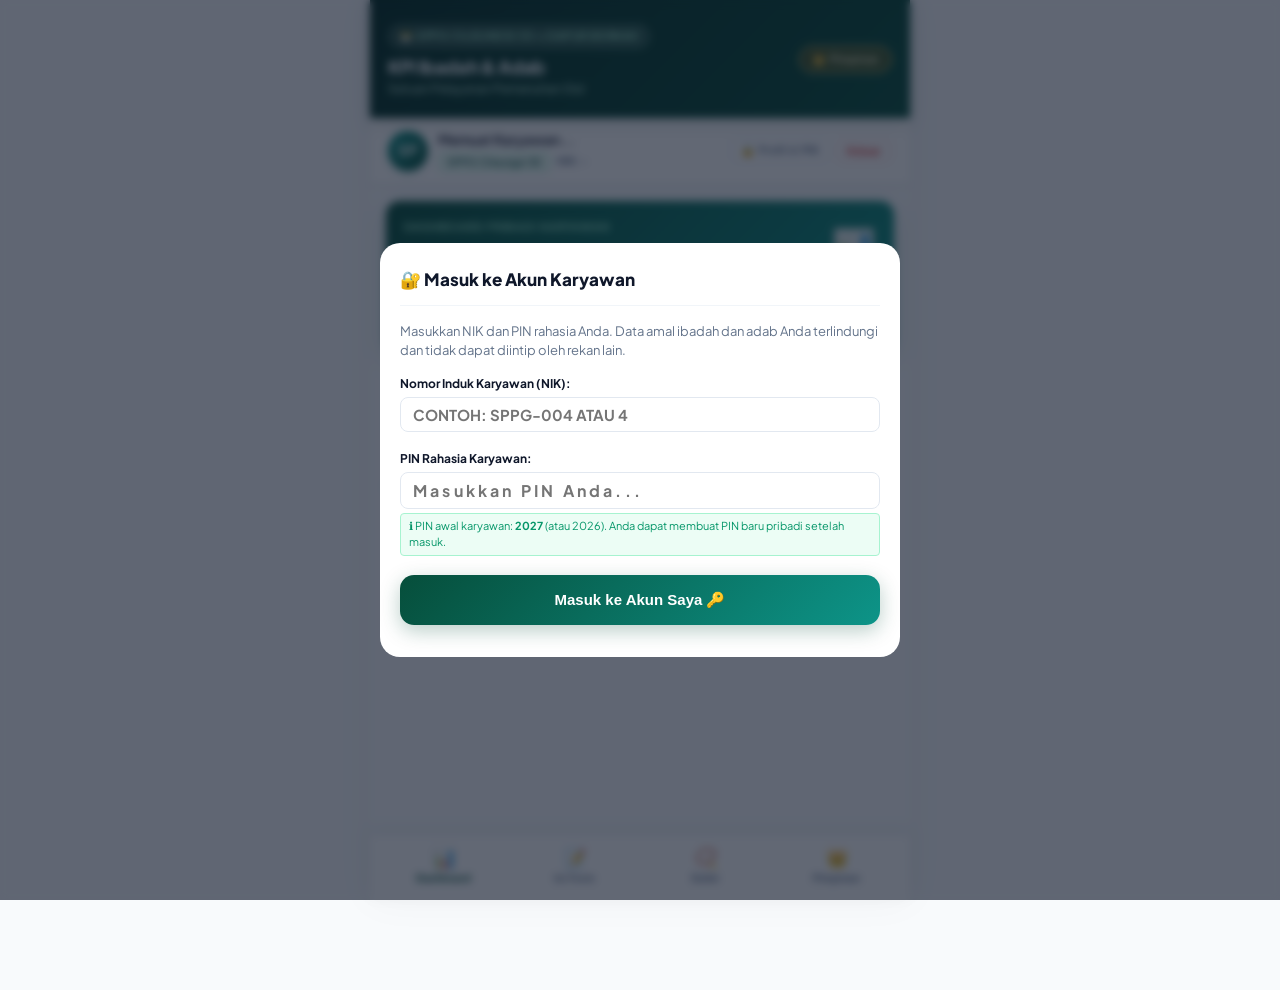
<file: index.html>
<!DOCTYPE html>
<html lang="id">
<head>
  <meta charset="UTF-8">
  <meta name="viewport" content="width=device-width, initial-scale=1.0, maximum-scale=1.0, user-scalable=no">
  <title>KPI Ibadah & Adab Kerja — SPPG Cileungsi 30</title>
  
  <!-- Meta SEO & PWA -->
  <meta name="description" content="Aplikasi Pencatatan Mutaba'ah KPI Ibadah dan Adab Kerja Harian Karyawan Satuan Pelayanan Pemenuhan Gizi (SPPG) Cileungsi 30.">
  <meta name="theme-color" content="#064E3B">
  <link rel="manifest" href="manifest.json">
  <link rel="apple-touch-icon" href="icons/apple-touch-icon.png">
  <link rel="icon" type="image/png" sizes="192x192" href="icons/icon-192.png">
  <meta name="apple-mobile-web-app-capable" content="yes">
  <meta name="apple-mobile-web-app-status-bar-style" content="black-translucent">
  <meta name="apple-mobile-web-app-title" content="SPPG 30">
  
  <!-- Google Fonts: Plus Jakarta Sans & Amiri -->
  <link rel="preconnect" href="https://fonts.googleapis.com">
  <link rel="preconnect" href="https://fonts.gstatic.com" crossorigin>
  <link href="https://fonts.googleapis.com/css2?family=Amiri:ital,wght@0,400;0,700;1,400&family=Plus+Jakarta+Sans:wght@400;500;600;700;800&display=swap" rel="stylesheet">
  
  <!-- Stylesheet -->
  <link rel="stylesheet" href="css/style.css?v=20260914">
</head>
<body>

  <!-- Confetti Celebration Canvas -->
  <canvas id="confettiCanvas"></canvas>

  <div class="app-container">

    <!-- ── 1. HEADER ── -->
    <header class="app-header">
      <div class="header-top">
        <div>
          <div class="brand-badge">🥗 SPPG Cileungsi 30 • Dapur Berkah</div>
          <h1 class="brand-title">KPI Ibadah &amp; Adab</h1>
          <p class="brand-subtitle">Satuan Pelayanan Pemenuhan Gizi</p>
        </div>
        <button type="button" class="btn-owner-portal-shortcut" id="btnOwnerPortalTop" onclick="openOwnerPinModal()">
          <span>👑 Pimpinan</span>
        </button>
      </div>
    </header>

    <!-- ── 2. USER IDENTITY STRIP ── -->
    <div class="user-identity-strip">
      <div class="user-meta-info" onclick="openProfileModal()" style="cursor:pointer" title="Klik untuk lihat profil & ganti PIN">
        <div class="user-avatar-circle" id="userAvatarInitial">SP</div>
        <div>
          <div class="user-name-text" id="userNameDisplay">Memuat Karyawan...</div>
          <div style="display:flex;align-items:center;gap:6px;margin-top:2px">
            <span class="user-divisi-badge" id="userDivisiDisplay">SPPG Cileungsi 30</span>
            <span style="font-size:11px;color:#64748B;font-weight:700">NIK: <span id="userNikDisplay">-</span></span>
          </div>
        </div>
      </div>
      <div style="display:flex;align-items:center;gap:6px">
        <button type="button" class="btn-switch-nik" id="btnOpenProfile" onclick="openProfileModal()">
          <span>🔒 Profil &amp; PIN</span>
        </button>
        <button type="button" class="btn-switch-nik" id="btnLogoutKaryawan" onclick="logoutKaryawan()" style="color:#DC2626;border-color:#FECACA" title="Kunci akun saat meninggalkan perangkat">
          <span>Keluar</span>
        </button>
      </div>
    </div>

    <!-- ── VIEW 1: FORM INPUT MUTABA'AH HARI INI ── -->
    <main id="viewFormSection" style="display:none">
      
      <!-- Top Return to Dashboard Action Bar -->
      <div style="display:flex;align-items:center;justify-content:space-between;margin-bottom:12px;padding:0 2px">
        <button type="button" onclick="switchTab('dashboard')" style="background:#F1F5F9;border:1px solid #CBD5E1;color:#1E293B;padding:7px 14px;border-radius:8px;font-size:12px;font-weight:700;display:flex;align-items:center;gap:6px;cursor:pointer">
          <span>← Kembali ke Dashboard</span>
        </button>
        <span style="font-size:11.5px;color:#64748B;font-weight:600">📝 Form Pengisian</span>
      </div>

      <!-- Date Selector Bar -->
      <div class="date-selector-bar">
        <div class="date-label-wrapper">
          <label for="inputTanggalKpi" style="font-size:12px;font-weight:700;color:#475569">Tanggal:</label>
          <input type="date" id="inputTanggalKpi" class="date-input-styled">
        </div>
        <button type="button" class="btn-today-pill" id="btnSetToday">Hari Ini 📅</button>
      </div>

      <!-- Score Summary Dial Card -->
      <div class="score-summary-card">
        <div>
          <div class="score-title-sub">Indeks Capaian Hari Ini</div>
          <div class="score-grade-text" id="scoreGradeText">Belum Diisi ✍️</div>
          <div class="score-desc-text" id="scoreDescText">Silakan checklist amalan dan adab yang telah Anda amalkan hari ini.</div>
        </div>
        <div class="score-circle-wrapper">
          <svg class="score-circle-svg" viewBox="0 0 70 70">
            <circle class="score-circle-bg" cx="35" cy="35" r="30"></circle>
            <circle class="score-circle-progress" id="scoreCircleSvgProgress" cx="35" cy="35" r="30" style="stroke-dashoffset: 188.5;"></circle>
          </svg>
          <div class="score-circle-value" id="scorePercentageValue">0%</div>
        </div>
      </div>

      <!-- Form Content Areas -->
      <div class="form-content-area">

        <!-- SECTION 1: SHALAT FARDHU 5 WAKTU -->
        <section class="section-box">
          <div class="section-header">
            <div class="section-title-group">
              <div class="section-icon-badge">🕌</div>
              <div>
                <h2 class="section-title">Shalat Fardhu 5 Waktu</h2>
                <p class="section-subtitle">Pilih pelaksanaan shalat fardhu Anda</p>
              </div>
            </div>
            <span class="section-badge">Bobot 40%</span>
          </div>

          <div class="shalat-list">
            
            <!-- Subuh -->
            <div class="shalat-row-card">
              <div class="shalat-row-top">
                <span class="shalat-name">🌅 Subuh</span>
                <span class="shalat-status-indicator">Pilih Status:</span>
              </div>
              <div class="segmented-shalat-group" data-waktu="subuh">
                <div class="segment-btn" data-val="masjid">
                  <span>Masjid</span>
                  <span class="sub">+100</span>
                </div>
                <div class="segment-btn" data-val="jamaah">
                  <span>Jamaah</span>
                  <span class="sub">+85</span>
                </div>
                <div class="segment-btn" data-val="munfarid">
                  <span>Sendiri</span>
                  <span class="sub">+65</span>
                </div>
                <div class="segment-btn" data-val="udzur">
                  <span>Udzur</span>
                  <span class="sub">Haid/Sakit</span>
                </div>
              </div>
            </div>

            <!-- Dzuhur -->
            <div class="shalat-row-card">
              <div class="shalat-row-top">
                <span class="shalat-name">☀️ Dzuhur</span>
                <span class="shalat-status-indicator">Pilih Status:</span>
              </div>
              <div class="segmented-shalat-group" data-waktu="dzuhur">
                <div class="segment-btn" data-val="masjid">
                  <span>Masjid</span>
                  <span class="sub">+100</span>
                </div>
                <div class="segment-btn" data-val="jamaah">
                  <span>Jamaah</span>
                  <span class="sub">+85</span>
                </div>
                <div class="segment-btn" data-val="munfarid">
                  <span>Sendiri</span>
                  <span class="sub">+65</span>
                </div>
                <div class="segment-btn" data-val="udzur">
                  <span>Udzur</span>
                  <span class="sub">Haid/Sakit</span>
                </div>
              </div>
            </div>

            <!-- Ashar -->
            <div class="shalat-row-card">
              <div class="shalat-row-top">
                <span class="shalat-name">🌤️ Ashar</span>
                <span class="shalat-status-indicator">Pilih Status:</span>
              </div>
              <div class="segmented-shalat-group" data-waktu="ashar">
                <div class="segment-btn" data-val="masjid">
                  <span>Masjid</span>
                  <span class="sub">+100</span>
                </div>
                <div class="segment-btn" data-val="jamaah">
                  <span>Jamaah</span>
                  <span class="sub">+85</span>
                </div>
                <div class="segment-btn" data-val="munfarid">
                  <span>Sendiri</span>
                  <span class="sub">+65</span>
                </div>
                <div class="segment-btn" data-val="udzur">
                  <span>Udzur</span>
                  <span class="sub">Haid/Sakit</span>
                </div>
              </div>
            </div>

            <!-- Maghrib -->
            <div class="shalat-row-card">
              <div class="shalat-row-top">
                <span class="shalat-name">🌇 Maghrib</span>
                <span class="shalat-status-indicator">Pilih Status:</span>
              </div>
              <div class="segmented-shalat-group" data-waktu="maghrib">
                <div class="segment-btn" data-val="masjid">
                  <span>Masjid</span>
                  <span class="sub">+100</span>
                </div>
                <div class="segment-btn" data-val="jamaah">
                  <span>Jamaah</span>
                  <span class="sub">+85</span>
                </div>
                <div class="segment-btn" data-val="munfarid">
                  <span>Sendiri</span>
                  <span class="sub">+65</span>
                </div>
                <div class="segment-btn" data-val="udzur">
                  <span>Udzur</span>
                  <span class="sub">Haid/Sakit</span>
                </div>
              </div>
            </div>

            <!-- Isya -->
            <div class="shalat-row-card">
              <div class="shalat-row-top">
                <span class="shalat-name">🌙 Isya</span>
                <span class="shalat-status-indicator">Pilih Status:</span>
              </div>
              <div class="segmented-shalat-group" data-waktu="isya">
                <div class="segment-btn" data-val="masjid">
                  <span>Masjid</span>
                  <span class="sub">+100</span>
                </div>
                <div class="segment-btn" data-val="jamaah">
                  <span>Jamaah</span>
                  <span class="sub">+85</span>
                </div>
                <div class="segment-btn" data-val="munfarid">
                  <span>Sendiri</span>
                  <span class="sub">+65</span>
                </div>
                <div class="segment-btn" data-val="udzur">
                  <span>Udzur</span>
                  <span class="sub">Haid/Sakit</span>
                </div>
              </div>
            </div>

          </div>
        </section>

        <!-- SECTION 2: SHALAT SUNNAH -->
        <section class="section-box">
          <div class="section-header">
            <div class="section-title-group">
              <div class="section-icon-badge">✨</div>
              <div>
                <h2 class="section-title">Shalat Sunnah</h2>
                <p class="section-subtitle">Penyempurna amalan wajib harian</p>
              </div>
            </div>
            <span class="section-badge">Sunnah Muakkadah</span>
          </div>

          <div class="checklist-group">
            <div class="check-item-card sunnah-check-card" data-field="rawatib">
              <div class="custom-checkbox">✓</div>
              <div class="check-item-content">
                <div class="check-item-title">Shalat Sunnah Rawatib</div>
                <div class="check-item-desc">Qobliyah &amp; Ba'diyah (Dzuhur, Ashar, Maghrib, Isya, Subuh)</div>
              </div>
              <span class="check-item-points">+5</span>
            </div>

            <div class="check-item-card sunnah-check-card" data-field="dhuha">
              <div class="custom-checkbox">✓</div>
              <div class="check-item-content">
                <div class="check-item-title">Shalat Dhuha</div>
                <div class="check-item-desc">Minimal 2 rakaat di waktu pagi sebelum jam sibuk dapur</div>
              </div>
              <span class="check-item-points">+5</span>
            </div>

            <div class="check-item-card sunnah-check-card" data-field="tahajud">
              <div class="custom-checkbox">✓</div>
              <div class="check-item-content">
                <div class="check-item-title">Tahajud / Qiyamul Lail &amp; Witir</div>
                <div class="check-item-desc">Ibadah malam hari mengetuk pintu rahmat dan keberkahan</div>
              </div>
              <span class="check-item-points">+6</span>
            </div>
          </div>
        </section>

        <!-- SECTION 3: TILAWAH & DZIKIR SUNNAH -->
        <section class="section-box">
          <div class="section-header">
            <div class="section-title-group">
              <div class="section-icon-badge">📖</div>
              <div>
                <h2 class="section-title">Tilawah, Dzikir &amp; Sedekah</h2>
                <p class="section-subtitle">Dzikir pagi sore sesuai sunnah &amp; sedekah</p>
              </div>
            </div>
            <span class="section-badge">Ruhaniyah</span>
          </div>

          <!-- Tilawah & Puasa Row -->
          <div class="input-row-grid" style="margin-bottom:14px">
            <div class="input-field-block">
              <label class="input-field-label">📖 Tilawah Quran:</label>
              <div class="input-stepper-box">
                <button type="button" class="btn-stepper" id="btnTilawahMinus">−</button>
                <input type="number" id="tilawahValue" class="input-stepper-value" value="0" min="0">
                <button type="button" class="btn-stepper" id="btnTilawahPlus">+</button>
              </div>
              <span class="input-field-desc">Lembar / Halaman</span>
            </div>

            <div class="input-field-block">
              <label class="input-field-label">🌙 Ibadah Puasa:</label>
              <select id="selectPuasa" class="select-styled">
                <option value="Tidak Puasa">Tidak Puasa</option>
                <option value="Sunnah Senin-Kamis">Puasa Senin-Kamis</option>
                <option value="Puasa Daud">Puasa Daud</option>
                <option value="Ayyamul Bidh">Ayyamul Bidh</option>
                <option value="Puasa Wajib">Puasa Wajib (Ramadhan/Qadha)</option>
              </select>
              <span class="input-field-desc">Kondisi harian</span>
            </div>
          </div>

          <div class="checklist-group">
            <!-- Dzikir Pagi -->
            <div class="check-item-card dzikir-check-card" data-field="pagi">
              <div class="custom-checkbox">✓</div>
              <div class="check-item-content">
                <div class="check-item-title">📿 Dzikir Pagi (Sesuai Sunnah)</div>
                <div class="check-item-desc">Dibaca ba'da Subuh hingga terbit fajar/dhuha</div>
              </div>
              <span class="check-item-points">+3</span>
            </div>

            <!-- Dzikir Sore -->
            <div class="check-item-card dzikir-check-card" data-field="sore">
              <div class="custom-checkbox">✓</div>
              <div class="check-item-content">
                <div class="check-item-title">📿 Dzikir Sore (Sesuai Sunnah)</div>
                <div class="check-item-desc">Dibaca ba'da Ashar hingga menjelang Maghrib</div>
              </div>
              <span class="check-item-points">+3</span>
            </div>

            <!-- Istighfar & Shalawat -->
            <div class="check-item-card dzikir-check-card" data-field="istighfar">
              <div class="custom-checkbox">✓</div>
              <div class="check-item-content">
                <div class="check-item-title">Istighfar &amp; Shalawat Harian</div>
                <div class="check-item-desc">Membasahi lisan dengan minimal 100x istighfar/shalawat</div>
              </div>
              <span class="check-item-points">+2</span>
            </div>

            <!-- Infaq Subuh -->
            <div class="check-item-card" id="checkInfaqSubuh">
              <div class="custom-checkbox">✓</div>
              <div class="check-item-content">
                <div class="check-item-title">Sedekah Subuh / Infaq Harian</div>
                <div class="check-item-desc">Menitipkan kebaikan harta untuk membuka pintu rezeki</div>
              </div>
              <span class="check-item-points">+2</span>
            </div>
          </div>

          <div style="margin-top:12px;text-align:center">
            <button type="button" onclick="openDzikirModal()" style="background:none;border:none;color:#0D9488;font-size:12px;font-weight:700;cursor:pointer;text-decoration:underline">
              📖 Klik di sini untuk panduan teks bacaan Dzikir Pagi &amp; Sore (Sesuai Sunnah)
            </button>
          </div>
        </section>

        <!-- SECTION 4: 8 ADAB WAJIB HARIAN DI LINGKUNGAN KERJA SPPG -->
        <section class="section-box">
          <div class="section-header">
            <div class="section-title-group">
              <div class="section-icon-badge">🤝</div>
              <div>
                <h2 class="section-title">8 Adab Wajib di Lingkungan Kerja</h2>
                <p class="section-subtitle">Kepatuhan adab &amp; etos kerja dapur SPPG Cileungsi 30</p>
              </div>
            </div>
            <span class="section-badge">Bobot 30%</span>
          </div>

          <div class="checklist-group">
            
            <!-- Adab 1: Basmalah & Hamdalah -->
            <div class="check-item-card adab-check-card" data-adab="basmalah">
              <div class="custom-checkbox">✓</div>
              <div class="check-item-content">
                <div class="check-item-title">1. Basmalah &amp; Niat Lillahi Ta'ala</div>
                <div class="check-item-desc">Memulai pekerjaan dapur/operasional dengan bismillah dan menutup dengan alhamdulillah.</div>
              </div>
              <span class="check-item-points">+4</span>
            </div>

            <!-- Adab 2: Thaharah & Higienitas -->
            <div class="check-item-card adab-check-card" data-adab="higienitas">
              <div class="custom-checkbox">✓</div>
              <div class="check-item-content">
                <div class="check-item-title">2. Thaharah &amp; Higienitas Dapur</div>
                <div class="check-item-desc">Menjaga wudhu, cuci tangan teratur, memakai apron, penutup kepala &amp; sarung tangan bersih.</div>
              </div>
              <span class="check-item-points">+4</span>
            </div>

            <!-- Adab 3: Menjaga Lisan -->
            <div class="check-item-card adab-check-card" data-adab="lisan">
              <div class="custom-checkbox">✓</div>
              <div class="check-item-content">
                <div class="check-item-title">3. Menjaga Lisan (Bebas Ghibah)</div>
                <div class="check-item-desc">Tidak membicarakan aib rekan, tidak mengumpat/berkata kasar, dan tidak berkeluh kesah.</div>
              </div>
              <span class="check-item-points">+4</span>
            </div>

            <!-- Adab 4: 5S Salam -->
            <div class="check-item-card adab-check-card" data-adab="salam">
              <div class="custom-checkbox">✓</div>
              <div class="check-item-content">
                <div class="check-item-title">4. Budaya 5S &amp; Tebar Salam</div>
                <div class="check-item-desc">Senyum, Salam, Sapa, Sopan, Santun saat bertemu rekan kerja, pimpinan, maupun tamu.</div>
              </div>
              <span class="check-item-points">+3</span>
            </div>

            <!-- Adab 5: Muamalah Lawan Jenis -->
            <div class="check-item-card adab-check-card" data-adab="muamalah">
              <div class="custom-checkbox">✓</div>
              <div class="check-item-content">
                <div class="check-item-title">5. Batasan Sopan dengan Lawan Jenis</div>
                <div class="check-item-desc">Menjaga pandangan (ghadul bashar), tutur kata profesional, dan tidak bercanda berlebihan.</div>
              </div>
              <span class="check-item-points">+4</span>
            </div>

            <!-- Adab 6: Amanah Waktu -->
            <div class="check-item-card adab-check-card" data-adab="waktu">
              <div class="custom-checkbox">✓</div>
              <div class="check-item-content">
                <div class="check-item-title">6. Amanah Waktu &amp; Kedisiplinan</div>
                <div class="check-item-desc">Tepat waktu saat mulai shift kerja masak/packing/distribusi, dan tertib saat jam istirahat.</div>
              </div>
              <span class="check-item-points">+4</span>
            </div>

            <!-- Adab 7: Amanah Bahan & Aset -->
            <div class="check-item-card adab-check-card" data-adab="aset">
              <div class="custom-checkbox">✓</div>
              <div class="check-item-content">
                <div class="check-item-title">7. Amanah Bahan Pangan &amp; Aset SPPG</div>
                <div class="check-item-desc">Jujur takaran porsi makanan, tidak tabdzir (membuang bahan), dan menjaga alat masak dengan baik.</div>
              </div>
              <span class="check-item-points">+4</span>
            </div>

            <!-- Adab 8: Ta'awun Kerja Tim -->
            <div class="check-item-card adab-check-card" data-adab="taawun">
              <div class="custom-checkbox">✓</div>
              <div class="check-item-content">
                <div class="check-item-title">8. Tolong-Menolong (Ta'awun)</div>
                <div class="check-item-desc">Sigap dan ikhlas membantu rekan satu tim saat persiapan bumbu, masak, atau packing padat.</div>
              </div>
              <span class="check-item-points">+3</span>
            </div>

          </div>
        </section>

        <!-- SECTION 5: CATATAN HARIAN -->
        <section class="section-box">
          <div class="section-header">
            <div class="section-title-group">
              <div class="section-icon-badge">📝</div>
              <div>
                <h2 class="section-title">Catatan Syukur / Evaluasi</h2>
                <p class="section-subtitle">Tuliskan doa atau hal positif hari ini (opsional)</p>
              </div>
            </div>
          </div>
          <textarea id="inputCatatanHarian" class="textarea-styled" placeholder="Tuliskan catatan kerja, target pribadi, atau doa harian di sini..."></textarea>
        </section>

        <!-- SUBMIT BUTTON ACTION -->
        <div class="submit-action-wrapper">
          <button type="button" class="btn-submit-mutabaah" id="btnSubmitMutabaah">
            <span>💾 Simpan Mutaba'ah Hari Ini ✓</span>
          </button>
          <div style="text-align:center;font-size:11.5px;color:#64748B;margin-top:8px">
            Otomatis terhubung ke Google Spreadsheet Database SPPG Cileungsi 30
          </div>
        </div>

      </div>
    </main>

    <!-- ── VIEW 2: DASHBOARD PRIBADI KARYAWAN & RIWAYAT MUTABA'AH ── -->
    <section id="viewHistorySection" style="display:block;padding:16px 16px 48px">
      <!-- Welcome Hero Banner -->
      <div style="background:linear-gradient(135deg, #064E3B, #0D9488);border-radius:14px;padding:18px;color:#fff;margin-bottom:16px;box-shadow:0 8px 24px rgba(6,78,59,0.18);position:relative;overflow:hidden">
        <div style="display:flex;align-items:flex-start;justify-content:space-between;margin-bottom:14px">
          <div>
            <div style="font-size:11px;color:#A7F3D0;text-transform:uppercase;letter-spacing:0.08em;font-weight:700">Dashboard Pribadi Karyawan</div>
            <div id="dashEmployeeName" style="font-size:18px;font-weight:800;margin-top:3px;line-height:1.2">-</div>
            <div id="dashEmployeeMeta" style="font-size:12px;color:#CCFBF1;margin-top:3px">SPPG Cileungsi 30</div>
          </div>
          <div style="font-size:36px;opacity:0.9">📊</div>
        </div>

        <!-- Tombol Aksi Utama: Mulai Isi Baru / Ubah Mutaba'ah Hari Ini -->
        <button type="button" id="btnDashActionForm" onclick="startNewOrEditForm()" style="width:100%;background:#F59E0B;color:#0F172A;border:none;padding:12px 16px;border-radius:10px;font-size:14px;font-weight:800;display:flex;align-items:center;justify-content:center;gap:8px;cursor:pointer;box-shadow:0 4px 12px rgba(245,158,11,0.3);transition:all 0.15s ease">
          <span id="dashActionBtnText">➕ Isi Mutaba'ah Hari Ini ✍️</span>
        </button>
      </div>

      <!-- Ringkasan Statistik 30 Hari -->
      <div style="display:grid;grid-template-columns:repeat(3,1fr);gap:10px;margin-bottom:18px">
        <div style="background:#fff;border:1px solid #E2E8F0;border-radius:10px;padding:12px 8px;text-align:center;box-shadow:0 1px 3px rgba(0,0,0,0.05)">
          <div style="font-size:11px;color:#64748B;font-weight:700">Rata-Rata Skor</div>
          <div id="dashAvgScore" style="font-size:17px;font-weight:800;color:#064E3B;margin-top:2px">0%</div>
        </div>
        <div style="background:#fff;border:1px solid #E2E8F0;border-radius:10px;padding:12px 8px;text-align:center;box-shadow:0 1px 3px rgba(0,0,0,0.05)">
          <div style="font-size:11px;color:#64748B;font-weight:700">Hari Terisi</div>
          <div id="dashTotalDays" style="font-size:17px;font-weight:800;color:#0D9488;margin-top:2px">0 Hari</div>
        </div>
        <div style="background:#fff;border:1px solid #E2E8F0;border-radius:10px;padding:12px 8px;text-align:center;box-shadow:0 1px 3px rgba(0,0,0,0.05)">
          <div style="font-size:11px;color:#64748B;font-weight:700">Predikat Terbaik</div>
          <div id="dashBestGrade" style="font-size:12px;font-weight:800;color:#B45309;margin-top:4px">-</div>
        </div>
      </div>

      <!-- Header Riwayat -->
      <div style="display:flex;align-items:center;justify-content:space-between;margin-bottom:12px">
        <div>
          <h2 style="font-size:15px;font-weight:800;color:#0F172A">📜 Catatan Mutaba'ah Saya</h2>
          <p style="font-size:11.5px;color:#64748B">Rekam jejak kepatuhan ibadah &amp; 8 adab kerja SPPG</p>
        </div>
      </div>

      <div id="historyItemsContainer">
        <!-- Riwayat dimuat lewat JavaScript -->
      </div>
    </section>

    <!-- ── BOTTOM NAVIGATION BAR ── -->
    <nav class="bottom-nav-bar">
      <button type="button" class="nav-tab-btn active" data-tab="dashboard" id="navTabDashboard">
        <span class="nav-icon">📊</span>
        <span>Dashboard</span>
      </button>
      <button type="button" class="nav-tab-btn" data-tab="form" id="navTabForm">
        <span class="nav-icon">📝</span>
        <span>Isi Form</span>
      </button>
      <button type="button" class="nav-tab-btn" data-tab="dzikir-sunnah">
        <span class="nav-icon">📿</span>
        <span>Dzikir</span>
      </button>
      <button type="button" class="nav-tab-btn" data-tab="portal-pimpinan">
        <span class="nav-icon">👑</span>
        <span>Pimpinan</span>
      </button>
    </nav>

  </div> <!-- End .app-container -->

  <!-- ── MODAL 1: LOGIN NIK & PIN KARYAWAN ── -->
  <div class="modal-overlay" id="nikSetupModal">
    <div class="modal-card">
      <div class="modal-header">
        <div class="modal-title">
          <span>🔐 Masuk ke Akun Karyawan</span>
        </div>
        <button type="button" class="btn-close-modal" id="btnCloseNikModal" onclick="closeNikModal()">✕</button>
      </div>
      <p style="font-size:13px;color:#64748B;margin-bottom:14px">
        Masukkan NIK dan PIN rahasia Anda. Data amal ibadah dan adab Anda terlindungi dan tidak dapat diintip oleh rekan lain.
      </p>
      
      <div style="display:grid;gap:13px">
        <div>
          <label style="display:block;font-size:12px;font-weight:700;color:#0F172A;margin-bottom:4px">Nomor Induk Karyawan (NIK):</label>
          <input type="text" id="modalNikInput" placeholder="Contoh: SPPG-004 atau 4" class="date-input-styled" style="width:100%;font-size:15px;text-transform:uppercase" autofocus>
          <div id="modalLookupStatus" style="margin-top:5px;font-size:12px"></div>
        </div>

        <div>
          <label style="display:block;font-size:12px;font-weight:700;color:#0F172A;margin-bottom:4px">PIN Rahasia Karyawan:</label>
          <input type="password" id="modalPinInput" maxlength="8" placeholder="Masukkan PIN Anda..." class="date-input-styled" style="width:100%;font-size:16px;letter-spacing:0.2em">
          <div style="font-size:11px;color:#059669;margin-top:4px;background:#ECFDF5;padding:4px 8px;border-radius:4px;border:1px solid #A7F3D0">
            ℹ️ PIN awal karyawan: <strong>2027</strong> (atau 2026). Anda dapat membuat PIN baru pribadi setelah masuk.
          </div>
        </div>

        <div id="modalNewEmployeeFields" style="display:none;background:#F8FAFC;padding:10px;border-radius:8px;border:1px solid #E2E8F0;margin-top:4px">
          <div style="margin-bottom:8px">
            <label style="display:block;font-size:11.5px;font-weight:700;color:#0F172A;margin-bottom:3px">Nama Lengkap Karyawan Baru:</label>
            <input type="text" id="modalNamaInput" placeholder="Nama lengkap Anda..." class="date-input-styled" style="width:100%;font-size:13.5px">
          </div>
          <div>
            <label style="display:block;font-size:11.5px;font-weight:700;color:#0F172A;margin-bottom:3px">Divisi SPPG Cileungsi 30:</label>
            <select id="modalDivisiSelect" class="select-styled" style="font-size:13px"></select>
          </div>
        </div>

        <button type="button" id="btnSaveNikModal" class="btn-submit-mutabaah" style="margin-top:6px">
          <span>Masuk ke Akun Saya 🔑</span>
        </button>
      </div>
    </div>
  </div>

  <!-- ── MODAL 1B: WAJIB GANTI PIN PERTAMA KALI (FORCE CHANGE PIN) ── -->
  <div class="modal-overlay" id="forceChangePinModal">
    <div class="modal-card" style="border-top:4px solid #D97706">
      <div class="modal-header">
        <div class="modal-title" style="color:#B45309">
          <span>🛡️ Buat PIN Pribadi Baru</span>
        </div>
      </div>
      <div style="background:#FFFBEB;border:1px solid #FDE68A;border-radius:8px;padding:12px;font-size:12.5px;color:#92400E;margin-bottom:14px;line-height:1.5">
        <strong>Demi Privasi Amal Ibadah Anda:</strong><br>
        Anda masih menggunakan PIN standar (2027 / 2026). Untuk memastikan rekan kerja tidak bisa saling intip atau mengubah catatan ibadah Anda, <strong>wajib membuat PIN pribadi baru</strong> (minimal 4 digit).
      </div>

      <div style="display:grid;gap:12px">
        <div>
          <label style="display:block;font-size:12px;font-weight:700;color:#0F172A;margin-bottom:4px">PIN Baru Anda (Minimal 4 Angka/Karakter):</label>
          <input type="password" id="inputForceNewPin" maxlength="8" placeholder="••••" class="date-input-styled" style="width:100%;font-size:18px;text-align:center;letter-spacing:0.3em">
        </div>

        <div>
          <label style="display:block;font-size:12px;font-weight:700;color:#0F172A;margin-bottom:4px">Konfirmasi PIN Baru:</label>
          <input type="password" id="inputForceConfirmPin" maxlength="8" placeholder="••••" class="date-input-styled" style="width:100%;font-size:18px;text-align:center;letter-spacing:0.3em">
        </div>

        <button type="button" id="btnSubmitForcePin" class="btn-submit-mutabaah" style="margin-top:6px;background:linear-gradient(135deg,#064E3B,#0D9488)">
          <span>Simpan PIN Baru &amp; Mulai Catat ✓</span>
        </button>
      </div>
    </div>
  </div>

  <!-- ── MODAL 1C: PROFIL KARYAWAN & EDIT PASSWORD / PIN ── -->
  <div class="modal-overlay" id="profileModal">
    <div class="modal-card">
      <div class="modal-header">
        <div class="modal-title">
          <span>👤 Profil &amp; Keamanan Akun</span>
        </div>
        <button type="button" class="btn-close-modal" onclick="closeProfileModal()">✕</button>
      </div>

      <!-- Info Card -->
      <div style="background:#F8FAFC;border:1px solid #E2E8F0;border-radius:10px;padding:14px;margin-bottom:16px;display:flex;align-items:center;gap:12px">
        <div class="user-avatar-circle" id="profileAvatarInitial" style="width:48px;height:48px;font-size:18px">SP</div>
        <div>
          <div id="profileFullName" style="font-weight:800;font-size:15px;color:#0F172A">-</div>
          <div id="profileDivisiRole" style="font-size:12px;color:#64748B">-</div>
          <div style="font-size:11px;color:#0D9488;font-weight:700;margin-top:2px">NIK: <span id="profileNik">-</span></div>
        </div>
      </div>

      <!-- Form Ganti PIN -->
      <div style="border-top:1px solid #E2E8F0;padding-top:14px">
        <h3 style="font-size:14px;font-weight:800;color:#064E3B;margin-bottom:10px;display:flex;align-items:center;gap:6px">
          <span>🔑 Ganti PIN / Password Pribadi</span>
        </h3>

        <div style="display:grid;gap:10px">
          <div>
            <label style="display:block;font-size:11.5px;font-weight:700;color:#475569;margin-bottom:3px">PIN Lama Saat Ini:</label>
            <input type="password" id="inputProfileOldPin" maxlength="8" placeholder="PIN lama..." class="date-input-styled" style="width:100%">
          </div>
          <div>
            <label style="display:block;font-size:11.5px;font-weight:700;color:#475569;margin-bottom:3px">PIN Baru (Minimal 4 Digit):</label>
            <input type="password" id="inputProfileNewPin" maxlength="8" placeholder="PIN baru..." class="date-input-styled" style="width:100%">
          </div>
          <div>
            <label style="display:block;font-size:11.5px;font-weight:700;color:#475569;margin-bottom:3px">Konfirmasi PIN Baru:</label>
            <input type="password" id="inputProfileConfirmPin" maxlength="8" placeholder="Ulangi PIN baru..." class="date-input-styled" style="width:100%">
          </div>

          <button type="button" onclick="submitProfilePinChange()" class="btn-submit-mutabaah" style="padding:10px 16px;font-size:13px;margin-top:4px">
            <span>Simpan Perubahan PIN ✓</span>
          </button>
        </div>
      </div>

      <div style="border-top:1px solid #E2E8F0;margin-top:18px;padding-top:14px;display:flex;align-items:center;justify-content:space-between">
        <span style="font-size:11.5px;color:#64748B">Selesai mengisi di ponsel bersama?</span>
        <button type="button" onclick="logoutKaryawan()" style="background:#FEE2E2;border:1px solid #FCA5A5;color:#991B1B;padding:7px 14px;border-radius:8px;font-size:12px;font-weight:700;cursor:pointer">
          🔒 Kunci &amp; Keluar
        </button>
      </div>
    </div>
  </div>

  <!-- ── MODAL 2: PIN GATE OWNER / PIMPINAN ── -->
  <div class="modal-overlay" id="ownerPinModal">
    <div class="modal-card">
      <div class="modal-header">
        <div class="modal-title">
          <span>👑 Akses Portal Pimpinan &amp; Owner</span>
        </div>
        <button type="button" class="btn-close-modal" onclick="closeOwnerPinModal()">✕</button>
      </div>
      <p style="font-size:13px;color:#64748B;margin-bottom:16px">
        Masukkan PIN Keamanan Owner / Pimpinan untuk mengakses rekapitulasi KPI dan ekspor laporan Excel.
      </p>
      <div style="display:grid;gap:14px">
        <div>
          <label style="display:block;font-size:12px;font-weight:700;color:#0F172A;margin-bottom:4px">PIN Rahasia Pimpinan:</label>
          <input type="password" id="inputOwnerPin" maxlength="8" placeholder="Masukkan PIN..." class="date-input-styled" style="width:100%;font-size:18px;text-align:center;letter-spacing:0.3em" onkeydown="if(event.key==='Enter') verifyOwnerPin()">
        </div>
        <button type="button" onclick="verifyOwnerPin()" class="btn-submit-mutabaah" style="background:linear-gradient(135deg,#D97706,#B45309)">
          <span>Buka Dashboard Pimpinan 🔑</span>
        </button>
      </div>
    </div>
  </div>

  <!-- ── MODAL 3: PANDUAN DZIKIR PAGI & SORE (SESUAI SUNNAH) ── -->
  <div class="modal-overlay" id="dzikirSunnahModal">
    <div class="modal-card" style="max-width:540px">
      <div class="modal-header">
        <div class="modal-title">
          <span>📿 Dzikir Pagi &amp; Sore (Sesuai Sunnah)</span>
        </div>
        <button type="button" class="btn-close-modal" onclick="closeDzikirModal()">✕</button>
      </div>
      <div style="font-size:13px;color:#334155;line-height:1.6;display:grid;gap:14px">
        <div style="background:#ECFDF5;border:1px solid #A7F3D0;border-radius:10px;padding:12px">
          <strong style="color:#064E3B;display:block;margin-bottom:4px">📖 Adab Dzikir:</strong>
          Bacalah dengan penuh penghayatan, thuma'ninah, dan lisan yang basah dengan dzikir kepada Allah Ta'ala.
        </div>

        <!-- Ayat Kursi -->
        <div style="border-bottom:1px solid #E2E8F0;padding-bottom:10px">
          <div style="font-weight:800;color:#064E3B">1. Membaca Ayat Kursi (1x)</div>
          <p style="font-family:'Amiri',serif;font-size:18px;line-height:1.8;direction:rtl;text-align:right;color:#0F172A;margin:6px 0">
            اللَّهُ لَا إِلَٰهَ إِلَّا هُوَ الْحَيُّ الْقَيُّومُ ۚ لَا تَأْخُذُهُ سِنَةٌ وَلَا نَوْمٌ...
          </p>
          <div style="font-size:11.5px;color:#64748B">Keutamaan: Siapa yang membacanya di pagi hari akan dilindungi dari godaan setan hingga sore hari (HR. Hakim).</div>
        </div>

        <!-- Surat Al-Ikhlas, Al-Falaq, An-Nas -->
        <div style="border-bottom:1px solid #E2E8F0;padding-bottom:10px">
          <div style="font-weight:800;color:#064E3B">2. Mu'awwidzatain (Al-Ikhlas, Al-Falaq, An-Nas) (Masing-masing 3x)</div>
          <div style="font-size:11.5px;color:#64748B">Keutamaan: Menjadi pelindung dari segala keburukan dan marabahaya (HR. Abu Dawud &amp; Tirmidzi).</div>
        </div>

        <!-- Sayyidul Istighfar -->
        <div style="border-bottom:1px solid #E2E8F0;padding-bottom:10px">
          <div style="font-weight:800;color:#064E3B">3. Sayyidul Istighfar (1x)</div>
          <p style="font-family:'Amiri',serif;font-size:17px;line-height:1.8;direction:rtl;text-align:right;color:#0F172A;margin:6px 0">
            اللَّهُمَّ أَنْتَ رَبِّي لَا إِلَهَ إِلَّا أَنْتَ، خَلَقْتَنِي وَأَنَا عَبْدُكَ، وَأَنَا عَلَى عَهْدِكَ وَوَعْدِكَ مَا اسْتَطَعْتُ، أَعُوذُ بِكَ مِنْ شَرِّ مَا صَنَعْتُ، أَبُوءُ لَكَ بِنِعْمَتِكَ عَلَيَّ، وَأَبُوءُ بِذَنْبِي فَاغْفِرْ لِي فَإِنَّهُ لَا يَغْفِرُ الذُّنُوبَ إِلَّا أَنْتَ
          </p>
          <div style="font-size:11.5px;color:#64748B">Keutamaan: Barang siapa membacanya dengan yakin di pagi/sore hari lalu meninggal, ia termasuk penghuni surga (HR. Bukhari).</div>
        </div>

        <!-- Bismillahilladzi la yadhurru -->
        <div>
          <div style="font-weight:800;color:#064E3B">4. Perlindungan dari Marabahaya (3x)</div>
          <p style="font-family:'Amiri',serif;font-size:17px;line-height:1.8;direction:rtl;text-align:right;color:#0F172A;margin:6px 0">
            بِسْمِ اللَّهِ الَّذِي لَا يَضُرُّ مَعَ اسْمِهِ شَيْءٌ فِي الْأَرْضِ وَلَا فِي السَّمَاءِ وَهُوَ السَّمِيعُ الْعَلِيمُ
          </p>
          <div style="font-size:11.5px;color:#64748B">Keutamaan: Tidak akan ada mudharat/bahaya apa pun yang dapat mencelakainya (HR. Abu Dawud).</div>
        </div>
      </div>
      <div style="margin-top:18px">
        <button type="button" class="btn-submit-mutabaah" onclick="closeDzikirModal()">
          <span>Tutup Bacaan ✓</span>
        </button>
      </div>
    </div>
  </div>

  <!-- Scripts -->
  <script src="js/roster-karyawan.js?v=20260914_pin2027"></script>
  <script src="js/cloud-sync.js?v=20260914_pin2027"></script>
  <script src="js/app.js?v=20260914_pin2027"></script>
</body>
</html>
</file>
<file: css/style.css>
/* ═══════════════════════════════════════════════════════════════════════════
   KPI IBADAH & ADAB KERJA — SPPG CILEUNGSI 30
   Mobile-First Modern Islamic Stylesheet
   ═══════════════════════════════════════════════════════════════════════════ */

:root {
  --primary: #064E3B;
  --primary-dark: #022C22;
  --primary-light: #0D9488;
  --primary-subtle: #ECFDF5;
  --primary-border: #A7F3D0;
  
  --accent-gold: #D97706;
  --accent-gold-light: #FDE68A;
  --accent-gold-subtle: #FFFBEB;

  --bg: #F8FAFC;
  --surface: #FFFFFF;
  --surface-raised: #FFFFFF;
  --border: #E2E8F0;
  --border-focus: #10B981;

  --text-main: #0F172A;
  --text-muted: #64748B;
  --text-light: #94A3B8;
  --text-inverse: #FFFFFF;

  --success: #10B981;
  --warning: #F59E0B;
  --danger: #EF4444;

  --radius-sm: 8px;
  --radius-md: 14px;
  --radius-lg: 20px;
  --radius-full: 9999px;

  --shadow-sm: 0 1px 3px rgba(0,0,0,0.06), 0 1px 2px rgba(0,0,0,0.04);
  --shadow-md: 0 4px 14px rgba(6,78,59,0.08), 0 2px 6px rgba(0,0,0,0.04);
  --shadow-lg: 0 10px 25px -3px rgba(6,78,59,0.12), 0 4px 10px -2px rgba(0,0,0,0.04);

  --font-sans: 'Plus Jakarta Sans', system-ui, -apple-system, sans-serif;
  --font-serif: 'Amiri', serif;
}

/* Base Reset */
*, *::before, *::after {
  box-sizing: border-box;
  margin: 0;
  padding: 0;
  -webkit-tap-highlight-color: transparent;
}

body {
  font-family: var(--font-sans);
  background-color: var(--bg);
  color: var(--text-main);
  line-height: 1.5;
  min-height: 100vh;
  padding-bottom: 90px; /* Space for bottom navigation */
}

/* App Container - Constrained for Mobile First, Centered on Tablet/Desktop */
.app-container {
  max-width: 540px;
  margin: 0 auto;
  min-height: 100vh;
  background: var(--bg);
  position: relative;
  box-shadow: 0 0 40px rgba(0,0,0,0.04);
}

/* ── APP HEADER ── */
.app-header {
  background: linear-gradient(135deg, var(--primary-dark) 0%, var(--primary) 100%);
  color: var(--text-inverse);
  padding: 22px 18px 20px;
  position: sticky;
  top: 0;
  z-index: 40;
  box-shadow: 0 4px 16px rgba(2,44,34,0.18);
}

.header-top {
  display: flex;
  align-items: center;
  justify-content: space-between;
  gap: 12px;
}

.brand-badge {
  display: inline-flex;
  align-items: center;
  gap: 6px;
  background: rgba(255,255,255,0.15);
  backdrop-filter: blur(8px);
  padding: 3px 10px;
  border-radius: var(--radius-full);
  font-size: 11px;
  font-weight: 700;
  letter-spacing: 0.05em;
  text-transform: uppercase;
  color: #A7F3D0;
  border: 1px solid rgba(167,243,208,0.3);
}

.brand-title {
  font-size: 18px;
  font-weight: 800;
  letter-spacing: -0.02em;
  margin-top: 4px;
  display: flex;
  align-items: center;
  gap: 8px;
}

.brand-subtitle {
  font-size: 12px;
  color: #D1FAE5;
  opacity: 0.9;
  font-weight: 500;
}

.btn-owner-portal-shortcut {
  background: rgba(217,119,6,0.25);
  border: 1px solid var(--accent-gold-light);
  color: #FEF3C7;
  padding: 6px 12px;
  border-radius: var(--radius-full);
  font-size: 11px;
  font-weight: 700;
  cursor: pointer;
  display: inline-flex;
  align-items: center;
  gap: 4px;
  transition: all 0.2s;
}

.btn-owner-portal-shortcut:hover {
  background: var(--accent-gold);
  color: #FFFFFF;
}

/* ── USER IDENTITY STRIP ── */
.user-identity-strip {
  background: var(--surface);
  border-bottom: 1px solid var(--border);
  padding: 12px 18px;
  display: flex;
  align-items: center;
  justify-content: space-between;
  gap: 12px;
  position: sticky;
  top: 79px;
  z-index: 30;
  box-shadow: var(--shadow-sm);
}

.user-meta-info {
  display: flex;
  align-items: center;
  gap: 10px;
}

.user-avatar-circle {
  width: 40px;
  height: 40px;
  border-radius: var(--radius-full);
  background: linear-gradient(135deg, var(--primary-light), var(--primary));
  color: #fff;
  display: flex;
  align-items: center;
  justify-content: center;
  font-weight: 700;
  font-size: 15px;
  box-shadow: 0 2px 6px rgba(13,148,136,0.25);
  flex-shrink: 0;
}

.user-name-text {
  font-size: 13.5px;
  font-weight: 700;
  color: var(--text-main);
  white-space: nowrap;
  overflow: hidden;
  text-overflow: ellipsis;
  max-width: 220px;
}

.user-divisi-badge {
  display: inline-block;
  font-size: 10.5px;
  font-weight: 600;
  color: var(--primary);
  background: var(--primary-subtle);
  padding: 1px 8px;
  border-radius: 6px;
  border: 1px solid var(--primary-border);
}

.btn-switch-nik {
  background: transparent;
  border: 1px solid var(--border);
  padding: 5px 10px;
  border-radius: var(--radius-sm);
  font-size: 11px;
  font-weight: 600;
  color: var(--text-muted);
  cursor: pointer;
  transition: all 0.2s;
  display: inline-flex;
  align-items: center;
  gap: 4px;
}

.btn-switch-nik:hover {
  background: #F1F5F9;
  color: var(--text-main);
  border-color: #CBD5E1;
}

/* ── DATE SELECTOR BAR ── */
.date-selector-bar {
  padding: 14px 18px 6px;
  display: flex;
  align-items: center;
  justify-content: space-between;
  gap: 12px;
}

.date-label-wrapper {
  display: flex;
  align-items: center;
  gap: 8px;
}

.date-input-styled {
  background: var(--surface);
  border: 1.5px solid var(--border);
  padding: 7px 12px;
  border-radius: var(--radius-sm);
  font-size: 13px;
  font-weight: 700;
  color: var(--text-main);
  font-family: inherit;
  outline: none;
  cursor: pointer;
}

.date-input-styled:focus {
  border-color: var(--border-focus);
}

.btn-today-pill {
  background: var(--primary-subtle);
  border: 1px solid var(--primary-border);
  color: var(--primary);
  font-size: 11px;
  font-weight: 700;
  padding: 6px 12px;
  border-radius: var(--radius-full);
  cursor: pointer;
  transition: all 0.15s;
}

.btn-today-pill:hover {
  background: var(--primary);
  color: #fff;
}

/* ── SCORE METER CARD ── */
.score-summary-card {
  margin: 10px 18px 16px;
  background: linear-gradient(135deg, #064E3B 0%, #0F3C31 100%);
  border-radius: var(--radius-md);
  padding: 18px 20px;
  color: #fff;
  display: flex;
  align-items: center;
  justify-content: space-between;
  position: relative;
  overflow: hidden;
  box-shadow: 0 8px 20px rgba(6,78,59,0.18);
}

.score-summary-card::after {
  content: '';
  position: absolute;
  right: -20px;
  bottom: -20px;
  width: 120px;
  height: 120px;
  background: radial-gradient(circle, rgba(217,119,6,0.2) 0%, transparent 70%);
  pointer-events: none;
}

.score-title-sub {
  font-size: 11px;
  text-transform: uppercase;
  letter-spacing: 0.08em;
  color: #A7F3D0;
  font-weight: 700;
}

.score-grade-text {
  font-family: var(--font-serif);
  font-size: 26px;
  font-weight: 700;
  color: #FEF3C7;
  line-height: 1.2;
  margin-top: 2px;
}

.score-desc-text {
  font-size: 11.5px;
  color: #E2E8F0;
  margin-top: 4px;
}

.score-circle-wrapper {
  position: relative;
  width: 68px;
  height: 68px;
  display: flex;
  align-items: center;
  justify-content: center;
}

.score-circle-svg {
  width: 100%;
  height: 100%;
  transform: rotate(-90deg);
}

.score-circle-bg {
  stroke: rgba(255,255,255,0.15);
  stroke-width: 6;
  fill: none;
}

.score-circle-progress {
  stroke: #F59E0B;
  stroke-width: 6;
  stroke-linecap: round;
  fill: none;
  stroke-dasharray: 188.5; /* 2 * PI * 30 */
  stroke-dashoffset: 40;
  transition: stroke-dashoffset 0.6s ease;
}

.score-circle-value {
  position: absolute;
  font-size: 16px;
  font-weight: 800;
  color: #FFFFFF;
}

/* ── FORM SECTIONS ── */
.form-content-area {
  padding: 0 18px 30px;
  display: grid;
  gap: 18px;
}

.section-box {
  background: var(--surface);
  border: 1px solid var(--border);
  border-radius: var(--radius-md);
  padding: 18px 16px;
  box-shadow: var(--shadow-sm);
  transition: box-shadow 0.2s;
}

.section-box:focus-within {
  box-shadow: var(--shadow-md);
  border-color: #CBD5E1;
}

.section-header {
  display: flex;
  align-items: center;
  justify-content: space-between;
  margin-bottom: 14px;
  padding-bottom: 10px;
  border-bottom: 1px solid #F1F5F9;
}

.section-title-group {
  display: flex;
  align-items: center;
  gap: 10px;
}

.section-icon-badge {
  width: 34px;
  height: 34px;
  border-radius: var(--radius-sm);
  background: var(--primary-subtle);
  color: var(--primary);
  display: flex;
  align-items: center;
  justify-content: center;
  font-size: 18px;
  flex-shrink: 0;
}

.section-title {
  font-size: 15px;
  font-weight: 800;
  color: var(--text-main);
  letter-spacing: -0.01em;
}

.section-subtitle {
  font-size: 11.5px;
  color: var(--text-muted);
}

.section-badge {
  font-size: 10.5px;
  font-weight: 700;
  padding: 2px 8px;
  border-radius: var(--radius-full);
  background: #F1F5F9;
  color: var(--text-muted);
}

/* ── SHALAT FARDHU ROW ITEM ── */
.shalat-list {
  display: grid;
  gap: 12px;
}

.shalat-row-card {
  background: #F8FAFC;
  border: 1px solid #E2E8F0;
  border-radius: var(--radius-sm);
  padding: 10px 12px;
  transition: all 0.2s;
}

.shalat-row-top {
  display: flex;
  align-items: center;
  justify-content: space-between;
  margin-bottom: 8px;
}

.shalat-name {
  font-size: 14px;
  font-weight: 700;
  color: var(--text-main);
  display: flex;
  align-items: center;
  gap: 6px;
}

.shalat-status-indicator {
  font-size: 11px;
  font-weight: 600;
  color: var(--text-muted);
}

/* Segmented Options for Shalat: Masjid, Jamaah, Sendiri, Udzur */
.segmented-shalat-group {
  display: grid;
  grid-template-columns: repeat(4, 1fr);
  gap: 6px;
}

.segment-btn {
  background: #FFFFFF;
  border: 1.5px solid #E2E8F0;
  border-radius: 8px;
  padding: 8px 4px;
  text-align: center;
  font-size: 11.5px;
  font-weight: 700;
  color: var(--text-muted);
  cursor: pointer;
  transition: all 0.15s ease;
  user-select: none;
  display: flex;
  flex-direction: column;
  align-items: center;
  gap: 2px;
}

.segment-btn span.sub {
  font-size: 9.5px;
  font-weight: 500;
  color: var(--text-light);
}

.segment-btn:hover {
  border-color: #CBD5E1;
  background: #F8FAFC;
}

/* Active Segment Styles */
.segment-btn.active-masjid {
  background: #064E3B;
  color: #FFFFFF;
  border-color: #064E3B;
  box-shadow: 0 2px 6px rgba(6,78,59,0.25);
}
.segment-btn.active-masjid span.sub {
  color: #A7F3D0;
}

.segment-btn.active-jamaah {
  background: #0D9488;
  color: #FFFFFF;
  border-color: #0D9488;
  box-shadow: 0 2px 6px rgba(13,148,136,0.25);
}
.segment-btn.active-jamaah span.sub {
  color: #CCFBF1;
}

.segment-btn.active-munfarid {
  background: #475569;
  color: #FFFFFF;
  border-color: #475569;
}
.segment-btn.active-munfarid span.sub {
  color: #CBD5E1;
}

.segment-btn.active-udzur {
  background: #E0E7FF;
  color: #4338CA;
  border-color: #C7D2FE;
}
.segment-btn.active-udzur span.sub {
  color: #6366F1;
}

/* ── CHECKBOX / TOGGLE ITEM (SHALAT SUNNAH & ADAB KERJA) ── */
.checklist-group {
  display: grid;
  gap: 10px;
}

.check-item-card {
  display: flex;
  align-items: flex-start;
  gap: 12px;
  background: #F8FAFC;
  border: 1.5px solid #E2E8F0;
  border-radius: var(--radius-sm);
  padding: 12px;
  cursor: pointer;
  transition: all 0.2s ease;
  position: relative;
  user-select: none;
}

.check-item-card:hover {
  background: #F1F5F9;
  border-color: #CBD5E1;
}

.check-item-card.is-checked {
  background: #F0FDF4;
  border-color: #86EFAC;
  box-shadow: 0 1px 4px rgba(34,197,94,0.1);
}

.custom-checkbox {
  width: 22px;
  height: 22px;
  border-radius: 6px;
  border: 2px solid #CBD5E1;
  background: #FFFFFF;
  display: flex;
  align-items: center;
  justify-content: center;
  flex-shrink: 0;
  margin-top: 2px;
  transition: all 0.15s ease;
  font-size: 13px;
  color: transparent;
}

.check-item-card.is-checked .custom-checkbox {
  background: #10B981;
  border-color: #10B981;
  color: #FFFFFF;
}

.check-item-content {
  flex: 1;
}

.check-item-title {
  font-size: 13.5px;
  font-weight: 700;
  color: var(--text-main);
  line-height: 1.35;
}

.check-item-desc {
  font-size: 11.5px;
  color: var(--text-muted);
  margin-top: 2px;
  line-height: 1.4;
}

.check-item-points {
  font-size: 11px;
  font-weight: 700;
  color: var(--primary);
  background: var(--primary-subtle);
  padding: 1px 6px;
  border-radius: 4px;
  flex-shrink: 0;
}

/* ── NUMBER / INPUT FIELDS (TILAWAH & SEDEKAH) ── */
.input-row-grid {
  display: grid;
  grid-template-columns: 1fr 1fr;
  gap: 12px;
}

.input-field-block {
  display: flex;
  flex-direction: column;
  gap: 5px;
}

.input-field-label {
  font-size: 12px;
  font-weight: 700;
  color: var(--text-main);
}

.input-field-desc {
  font-size: 10.5px;
  color: var(--text-muted);
}

.input-stepper-box {
  display: flex;
  align-items: center;
  background: #FFFFFF;
  border: 1.5px solid var(--border);
  border-radius: var(--radius-sm);
  overflow: hidden;
}

.btn-stepper {
  width: 36px;
  height: 38px;
  background: #F8FAFC;
  border: none;
  font-size: 16px;
  font-weight: 700;
  color: var(--text-main);
  cursor: pointer;
  display: flex;
  align-items: center;
  justify-content: center;
  transition: background 0.15s;
}

.btn-stepper:active {
  background: #E2E8F0;
}

.input-stepper-value {
  flex: 1;
  border: none;
  text-align: center;
  font-size: 14px;
  font-weight: 800;
  color: var(--text-main);
  outline: none;
  width: 50px;
}

/* Select Dropdown Styled */
.select-styled {
  width: 100%;
  padding: 9px 12px;
  border-radius: var(--radius-sm);
  border: 1.5px solid var(--border);
  background: #FFFFFF;
  font-size: 13px;
  font-weight: 600;
  color: var(--text-main);
  outline: none;
  cursor: pointer;
}

.select-styled:focus {
  border-color: var(--border-focus);
}

/* Textarea Notes */
.textarea-styled {
  width: 100%;
  padding: 10px 12px;
  border-radius: var(--radius-sm);
  border: 1.5px solid var(--border);
  background: #FFFFFF;
  font-size: 13px;
  color: var(--text-main);
  font-family: inherit;
  outline: none;
  resize: vertical;
  min-height: 60px;
}

.textarea-styled:focus {
  border-color: var(--border-focus);
}

/* ── SUBMIT FLOATING BUTTON BAR ── */
.submit-action-wrapper {
  margin-top: 10px;
  padding: 10px 0 30px;
}

.btn-submit-mutabaah {
  width: 100%;
  background: linear-gradient(135deg, #064E3B 0%, #0D9488 100%);
  color: #FFFFFF;
  border: none;
  border-radius: var(--radius-md);
  padding: 16px 20px;
  font-size: 15px;
  font-weight: 800;
  cursor: pointer;
  display: flex;
  align-items: center;
  justify-content: center;
  gap: 10px;
  box-shadow: 0 6px 20px rgba(6,78,59,0.28);
  transition: all 0.2s ease;
}

.btn-submit-mutabaah:hover {
  transform: translateY(-2px);
  box-shadow: 0 10px 24px rgba(6,78,59,0.38);
}

.btn-submit-mutabaah:active {
  transform: translateY(0);
}

.btn-submit-mutabaah:disabled {
  background: #94A3B8;
  cursor: not-allowed;
  transform: none;
  box-shadow: none;
}

/* ── BOTTOM NAVIGATION BAR (THUMB FRIENDLY) ── */
.bottom-nav-bar {
  position: fixed;
  bottom: 0;
  left: 50%;
  transform: translateX(-50%);
  width: 100%;
  max-width: 540px;
  background: #FFFFFF;
  border-top: 1px solid var(--border);
  display: grid;
  grid-template-columns: repeat(4, 1fr);
  padding: 6px 8px 10px;
  z-index: 50;
  box-shadow: 0 -4px 16px rgba(0,0,0,0.06);
}

.nav-tab-btn {
  background: transparent;
  border: none;
  display: flex;
  flex-direction: column;
  align-items: center;
  gap: 3px;
  font-size: 10.5px;
  font-weight: 600;
  color: var(--text-muted);
  cursor: pointer;
  padding: 6px 4px;
  border-radius: var(--radius-sm);
  transition: all 0.15s;
}

.nav-tab-btn .nav-icon {
  font-size: 18px;
}

.nav-tab-btn.active {
  color: var(--primary);
  font-weight: 800;
}

.nav-tab-btn.active .nav-icon {
  transform: scale(1.1);
}

/* ── MODALS (SETUP NIK, OWNER PIN, BACAAN DZIKIR) ── */
.modal-overlay {
  position: fixed;
  top: 0;
  left: 0;
  width: 100vw;
  height: 100vh;
  background: rgba(15,23,42,0.65);
  backdrop-filter: blur(4px);
  display: flex;
  align-items: flex-end; /* Bottom sheet on mobile */
  justify-content: center;
  z-index: 99;
  opacity: 0;
  visibility: hidden;
  transition: all 0.25s ease;
}

.modal-overlay.active {
  opacity: 1;
  visibility: visible;
}

.modal-card {
  background: #FFFFFF;
  width: 100%;
  max-width: 520px;
  border-radius: var(--radius-lg) var(--radius-lg) 0 0;
  padding: 24px 20px 32px;
  max-height: 90vh;
  overflow-y: auto;
  transform: translateY(100%);
  transition: transform 0.3s cubic-bezier(0.16, 1, 0.3, 1);
}

.modal-overlay.active .modal-card {
  transform: translateY(0);
}

.modal-header {
  display: flex;
  align-items: center;
  justify-content: space-between;
  margin-bottom: 16px;
  padding-bottom: 12px;
  border-bottom: 1px solid #F1F5F9;
}

.modal-title {
  font-size: 17px;
  font-weight: 800;
  color: var(--text-main);
  display: flex;
  align-items: center;
  gap: 8px;
}

.btn-close-modal {
  background: #F1F5F9;
  border: none;
  width: 30px;
  height: 30px;
  border-radius: var(--radius-full);
  font-size: 16px;
  font-weight: 700;
  color: var(--text-muted);
  cursor: pointer;
  display: flex;
  align-items: center;
  justify-content: center;
}

/* ── SUCCESS NOTIFICATION TOAST ── */
.toast-notice {
  position: fixed;
  top: 20px;
  left: 50%;
  transform: translateX(-50%) translateY(-100px);
  background: #064E3B;
  color: #FFFFFF;
  padding: 12px 20px;
  border-radius: var(--radius-full);
  box-shadow: 0 10px 25px rgba(6,78,59,0.3);
  font-size: 13.5px;
  font-weight: 700;
  display: flex;
  align-items: center;
  gap: 8px;
  z-index: 100;
  transition: transform 0.4s cubic-bezier(0.175, 0.885, 0.32, 1.275);
}

.toast-notice.show {
  transform: translateX(-50%) translateY(0);
}

/* ── CELEBRATION CONFETTI CANVAS ── */
#confettiCanvas {
  position: fixed;
  top: 0;
  left: 0;
  width: 100vw;
  height: 100vh;
  pointer-events: none;
  z-index: 999;
}

/* ── RIWAYAT TAB STYLES ── */
.history-empty-state {
  text-align: center;
  padding: 40px 20px;
  color: var(--text-muted);
}

.history-card-item {
  background: #FFFFFF;
  border: 1px solid var(--border);
  border-radius: var(--radius-sm);
  padding: 14px 16px;
  margin-bottom: 12px;
  box-shadow: var(--shadow-sm);
}

.history-card-header {
  display: flex;
  align-items: center;
  justify-content: space-between;
  margin-bottom: 8px;
}

.history-card-date {
  font-size: 13px;
  font-weight: 800;
  color: var(--text-main);
}

.history-score-pill {
  font-size: 12px;
  font-weight: 800;
  padding: 2px 10px;
  border-radius: var(--radius-full);
  background: var(--primary-subtle);
  color: var(--primary);
}

/* ── MEDIA QUERIES FOR DESKTOP ADJUSTMENTS ── */
@media (min-width: 541px) {
  .modal-overlay {
    align-items: center;
  }
  .modal-card {
    border-radius: var(--radius-lg);
    transform: scale(0.95);
    transition: transform 0.2s ease, opacity 0.2s ease;
  }
  .modal-overlay.active .modal-card {
    transform: scale(1);
  }
}
</file>
